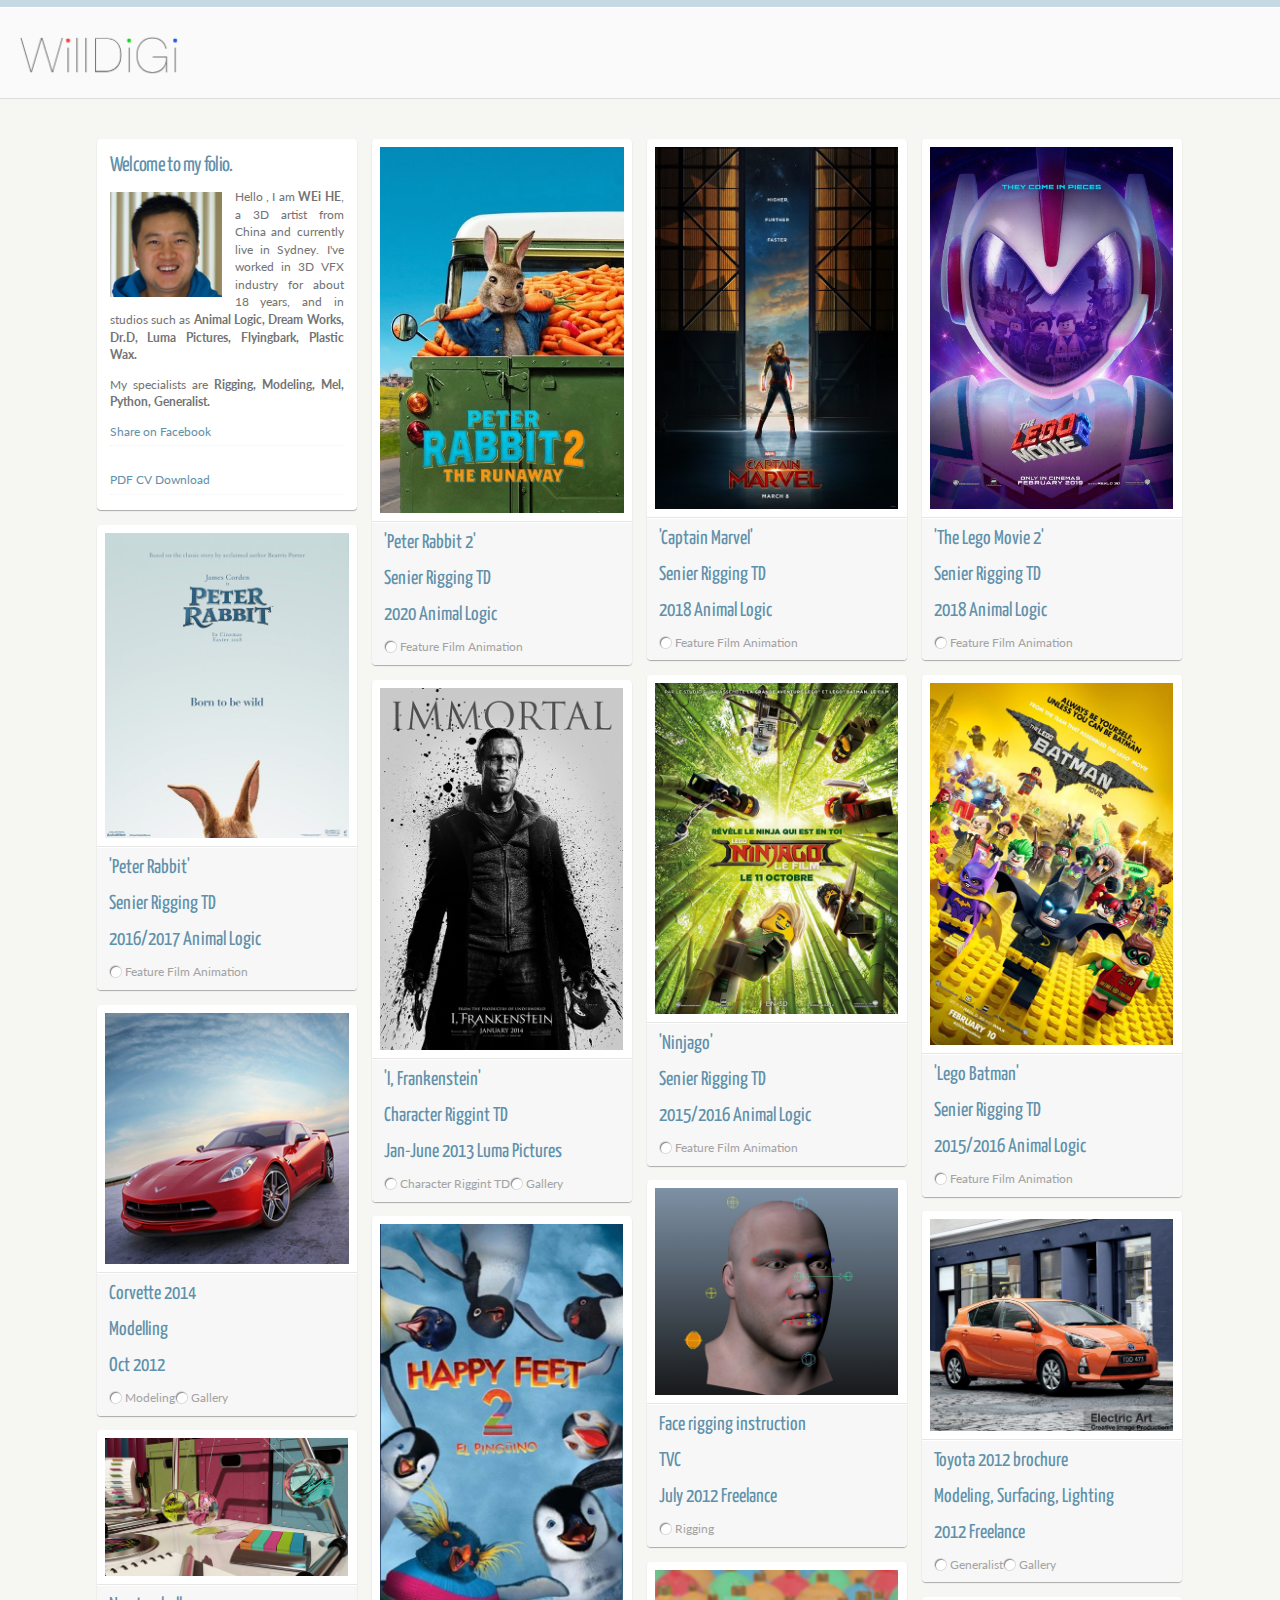
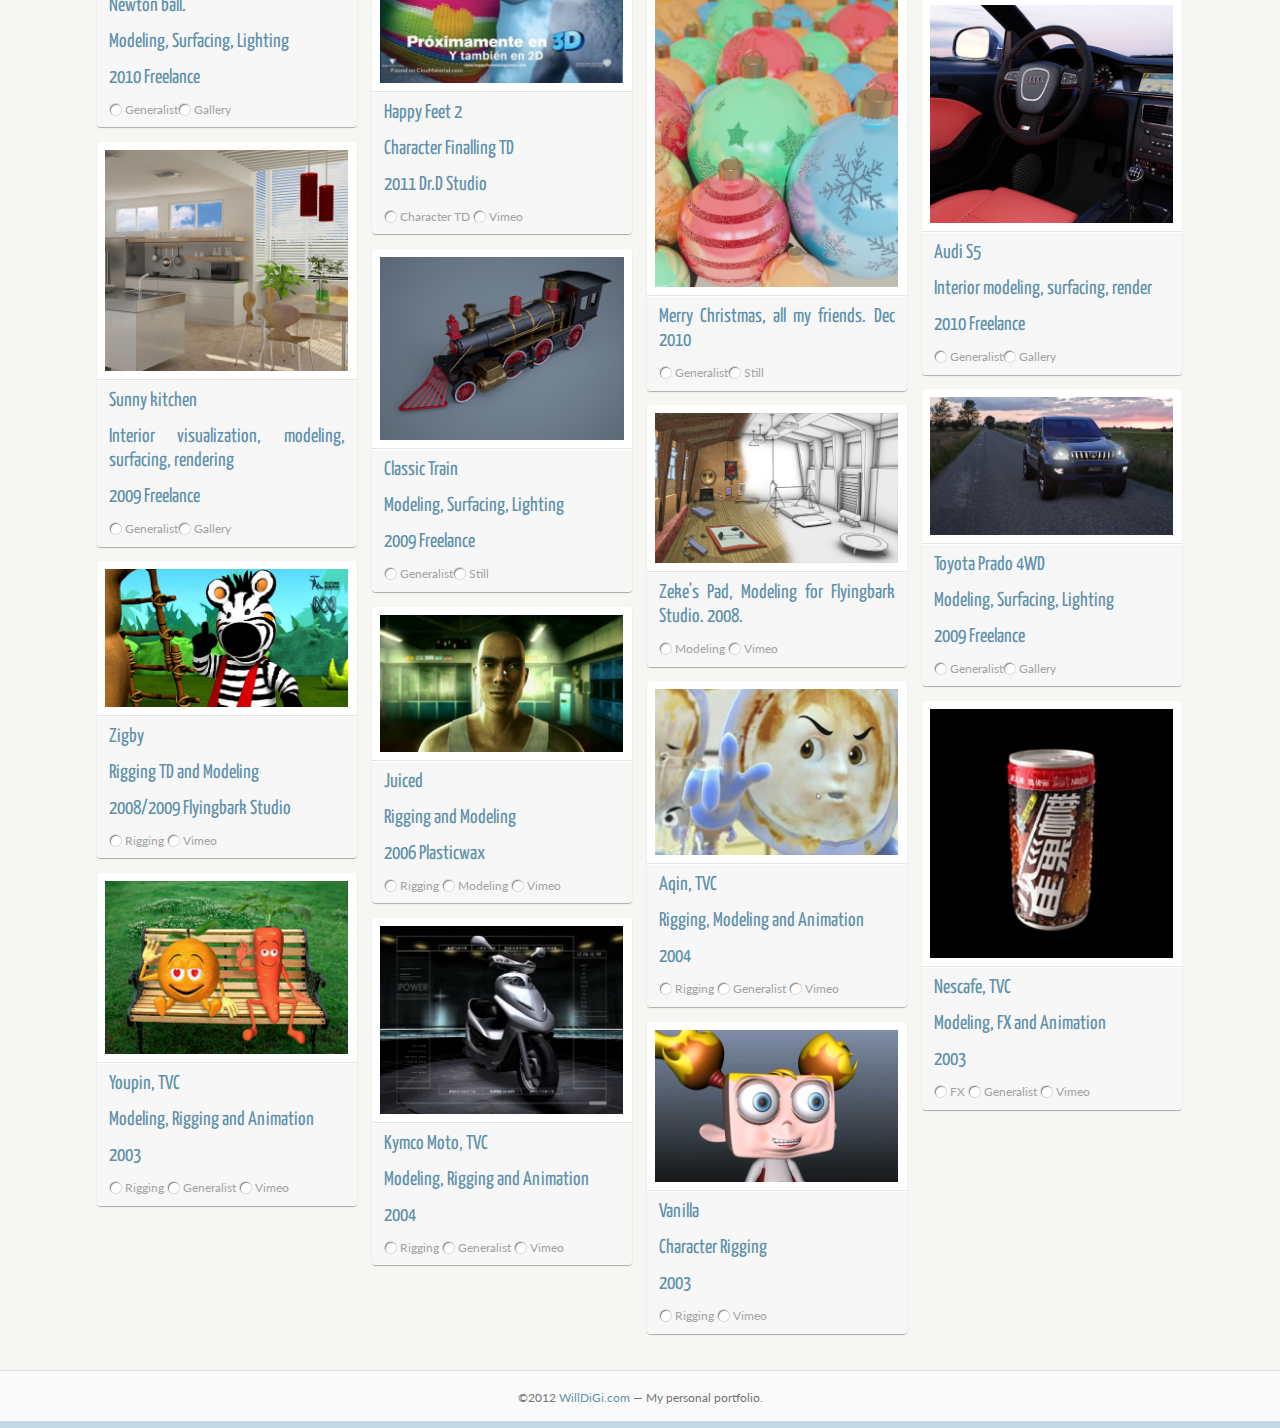
<file: index.html>
<!DOCTYPE html>
<html dir="ltr" lang="en-US" class="no-js">

<head>
    <meta charset="utf-8">

    <title>WillDiGi</title>
    <meta property="og:title" content="WillDiGi"/>
    <meta property="og:url" content="http://www.willdigi.com"/>
    <meta property="og:image" content="http://www.willdigi.com/images/gallery/thumbnail.jpg"/>
    <meta property="og:description" content="This is WEi's personal portfolio."/> 
    <meta property="og:updated_time" content="21 June 2013"/>
    <meta name="viewport" content="width=device-width, initial-scale=1, maximum-scale=1">
    <link href='http://fonts.googleapis.com/css?family=Lato:400,700,400italic|Yanone+Kaffeesatz' rel='stylesheet' type='text/css'>
    <link rel="stylesheet" href="style.css" type="text/css">
    <link rel="stylesheet" href="colors/default.css" type="text/css" id="color">  
    <link rel="stylesheet" href="js/fancybox/jquery.fancybox.css" type="text/css">
    <link rel="shortcut icon" href="favicon.ico" media="screen" />
    <script src="js/modernizr.js" type="text/javascript"></script>
</head>

<body>
    <header id="header">
        <div id="site-head">
            <div class="wrap group">
                <hgroup class="logo">
                    <h1><img src="images/WillDiGiV2.png" alt="" width="177" height="55"></a></h1>
                </hgroup>
            </div>
        </div>  
    </header>

    <div id="page">
        <section id="main">
            <div class="wrap group">
                <div id="box-container">
                    <div id="entry-listing" class="grid">
                        <!-- #intro -->
                        <article class="entry box isotope-item" id="intro">
                            <div class="entry-content-cnt">
                                <aside class="widget widget_ci_about_widget group">
                                    <h3 class="widget-title">Welcome to my folio.</h3>

                                    <div class="widget_about group">
                                        <img alt="about me" class="alignleft" src="images/gallery/me.jpg">

                                        <p>Hello , I am <strong>WEi HE</strong>, a 3D artist from China and currently live in Sydney. I've worked in 3D VFX industry for about 18 years, and in studios such as <strong> Animal Logic, Dream Works, Dr.D, Luma Pictures, Flyingbark, Plastic Wax.</strong> </p>

                                        <p>My specialists are <strong> Rigging, Modeling, Mel, Python, Generalist.</strong></p>

                                        <ul>
                                            <li><span><a href="#" 
                                              onclick="
                                                window.open(
                                                  'https://www.facebook.com/sharer/sharer.php?u='+encodeURIComponent(location.href), 
                                                  'facebook-share-dialog', 
                                                  'width=626,height=436'); 
                                                return false;">
                                              Share on Facebook
                                            </a></span></li>
                                        </ul>

                                    </div>
                                </aside>

                                <aside class="widget widget_ci_twitter_widget group">
                                    <div id="twitter_update_list">
                                        <ul>                            
                                            <li><span> <a href="images/pdf/CV_WEIHE.pdf">PDF CV Download</a></span></li>
                                        </ul>
                                    </div>
                                </aside>
                            </div>
                        </article>
                        <!-- Peter Rabbit 2-->
                        <article id="post-222" class="post-222 category-blog-posts entry box format-image">
                            <div class="entry-content-cnt">
                                <div class="entry-content">
                                    <a class="various fancybox.iframe" href="http://www.youtube.com/embed/PWBcqCz7l_c?autoplay=1" frameborder="0"><img src="images\gallery\PeterRabbit2Trailer.jpg" class="attachment-ci_listing_thumb" alt="Peter Rabbit 2" title="Peter Rabbit 2"></a>
                                </div>
                            </div>
                            
                            <div class="entry-desc">
                                <h1><a title="Peter Rabbit &#8211; 2016-2017 Animal Logic">'Peter Rabbit 2'</a></h1>
                                <h1><a title="Peter Rabbit &#8211; 2016-2017 Animal Logic">Senier Rigging TD</a></h1>
                                <h1><a title="Peter Rabbit &#8211; 2016-2017 Animal Logic">2020 Animal Logic</a></h1>

                                <div class="entry-meta group">
                                    <a class="category_ic" >Feature Film Animation</a> 
                                </div>
                            </div>
                        </article>

                        <!-- Captain Marvel Trailer-->
                        <article id="post-221" class="post-221 category-blog-posts entry box format-image">
                            <div class="entry-content-cnt">
                                <div class="entry-content">
                                    <a class="various fancybox.iframe" href="http://www.youtube.com/embed/Z1BCujX3pw8?autoplay=1" frameborder="0"><img src="images/gallery/CaptainMarvelPoster.jpg" class="attachment-ci_listing_thumb" alt="Captain Marvel" title="Captain Marvel"></a>
                                </div>
                            </div>
                            
                            <div class="entry-desc">
                                <h1><a title="Peter Rabbit &#8211; 2016-2017 Animal Logic">'Captain Marvel'</a></h1>
                                <h1><a title="Peter Rabbit &#8211; 2016-2017 Animal Logic">Senier Rigging TD</a></h1>
                                <h1><a title="Peter Rabbit &#8211; 2016-2017 Animal Logic">2018 Animal Logic</a></h1>

                                <div class="entry-meta group">
                                    <a class="category_ic" >Feature Film Animation</a>
                                </div>
                            </div>
                        </article>

                        <!-- The Lego Movie 2 Trailer-->
                        <article id="post-220" class="post-220 category-blog-posts entry box format-image">
                            <div class="entry-content-cnt">
                                <div class="entry-content">
                                    <a class="various fancybox.iframe" href="http://www.youtube.com/embed/XvHSlHhh1gk?autoplay=1" frameborder="0"><img src="images/gallery/TheLegoMovie2Poster.jpg" class="attachment-ci_listing_thumb" alt="TheLegoMovie2" title="TheLegoMovie2"></a>
                                </div>
                            </div>
                            
                            <div class="entry-desc">
                                <h1><a title="Peter Rabbit &#8211; 2016-2017 Animal Logic">'The Lego Movie 2'</a></h1>
                                <h1><a title="Peter Rabbit &#8211; 2016-2017 Animal Logic">Senier Rigging TD</a></h1>
                                <h1><a title="Peter Rabbit &#8211; 2016-2017 Animal Logic">2018 Animal Logic</a></h1>

                                <div class="entry-meta group">
                                    <a class="category_ic" >Feature Film Animation</a>
                                </div>
                            </div>
                        </article>
                        <!-- Peter Trailer-->
                        <article id="post-219" class="post-219 category-blog-posts entry box format-image">
                            <div class="entry-content-cnt">
                                <div class="entry-content">
                                    <a class="various fancybox.iframe" href="http://www.youtube.com/embed/7Pa_Weidt08?autoplay=1" frameborder="0"><img src="images/gallery/PeterRabbitTrailer.jpg" class="attachment-ci_listing_thumb" alt="PeterRabbit" title="PeterRabbit"></a>
                                </div>
                            </div>
                            
                            <div class="entry-desc">
                                <h1><a title="Peter Rabbit &#8211; 2016-2017 Animal Logic">'Peter Rabbit'</a></h1>
                                <h1><a title="Peter Rabbit &#8211; 2016-2017 Animal Logic">Senier Rigging TD</a></h1>
                                <h1><a title="Peter Rabbit &#8211; 2016-2017 Animal Logic">2016/2017 Animal Logic</a></h1>

                                <div class="entry-meta group">
                                    <a class="category_ic" >Feature Film Animation</a>
                                </div>
                            </div>
                        </article>
                        <!-- Ninjago Trailer-->
                        <article id="post-218" class="post-218 category-blog-posts entry box format-image">
                            <div class="entry-content-cnt">
                                <div class="entry-content">
                                    <a class="various fancybox.iframe" href="http://www.youtube.com/embed/F5JV3nVOLMA?autoplay=1" frameborder="0"><img src="images/gallery/NinjagoTrailer.jpg" class="attachment-ci_listing_thumb" alt="Ninjago" title="Ninjago"></a>
                                </div>
                            </div>
                            
                            <div class="entry-desc">
                                <h1><a title="Ninjago &#8211; 2015-2016 Animal Logic">'Ninjago'</a></h1>
                                <h1><a title="Ninjago &#8211; 2015-2016 Animal Logic">Senier Rigging TD</a></h1>
                                <h1><a title="Ninjago &#8211; 2015-2016 Animal Logic">2015/2016 Animal Logic</a></h1>

                                <div class="entry-meta group">
                                    <a class="category_ic" >Feature Film Animation</a>
                                </div>
                            </div>
                        </article>
                        <!-- Lego Batman Trailer-->
                        <article id="post-217" class="post-217 category-blog-posts entry box format-image">
                            <div class="entry-content-cnt">
                                <div class="entry-content">
                                    <a class="various fancybox.iframe" href="http://www.youtube.com/embed/rGQUKzSDhrg?autoplay=1" frameborder="0"><img src="images/gallery/LegobatmanPoster.jpg" class="attachment-ci_listing_thumb" alt="LegoBatman" title="LegoBatman"></a>
                                </div>
                            </div>
                            
                            <div class="entry-desc">
                                <h1><a title="LegoBatman &#8211; 2015-2016 Animal Logic">'Lego Batman'</a></h1>
                                <h1><a title="LegoBatman &#8211; 2015-2016 Animal Logic">Senier Rigging TD</a></h1>
                                <h1><a title="LegoBatman &#8211; 2015-2016 Animal Logic">2015/2016 Animal Logic</a></h1>
                                <div class="entry-meta group">
                                    <a class="category_ic" >Feature Film Animation</a>
                                </div>
                            </div>
                        </article>
                        <!-- Frankenstein Trailer-->
                        <article id="post-216" class="post-216 category-blog-posts entry box format-image">
                            <div class="entry-content-cnt">
                                <div class="entry-content">
                                    <a class="various fancybox.iframe" href="http://player.vimeo.com/video/77747031?title=0&amp;byline=0&amp;portrait=0&amp;autoplay=1" frameborder="0"><img src="images/gallery/i-frankenstein_500.jpg" class="attachment-ci_listing_thumb"  alt="I, FRankenstain" title="I, FRankenstain" ></a>
                                </div> 
                            </div>

                            <div class="entry-desc">
                                <h1><a title="I, Frankenstein.">'I, Frankenstein'</a></h1>
                                <h1><a title="I, Frankenstein.">Character Riggint TD</a></h1>
                                <h1><a title="I, Frankenstein.">Jan-June 2013 Luma Pictures</a></h1>
                                <div class="entry-meta group">
                                    <a class="category_ic" >Character Riggint TD</a><a class="category_ic" >Gallery</a> 
                                </div>
                            </div>
                        </article>
                        <!-- Chevy2014 -->
                        <article id="post-301" class="post-301 entry box format-image">
                            <div class="entry-content-cnt">
                                <div class="entry-content">
                                    <a rel="gallery-cvy" href="images/gallery/Chevy2014-1.jpg" class="thumb" data-lightbox="fancybox[301]" title=""><img src="images/gallery/Chevy2014-1-500.jpg" class="attachment-ci_listing_thumb" alt="Chevy2014" title="Chevy2014"></a>
                                    <a rel="gallery-cvy" href="images/gallery/Chevy2014-2.jpg" class="thumb" data-lightbox="fancybox[301]" title=""></a>
                                    <a rel="gallery-cvy" href="images/gallery/Chevy2014-3.jpg" class="thumb" data-lightbox="fancybox[301]" title=""></a>
                                    <a rel="gallery-cvy" href="images/gallery/Chevy2014-4.jpg" class="thumb" data-lightbox="fancybox[301]" title=""></a>
                                    <a rel="gallery-cvy" href="images/gallery/Chevy2014-5.jpg" class="thumb" data-lightbox="fancybox[301]" title=""></a>
                                    <a rel="gallery-cvy" href="images/gallery/Chevy2014-org.jpg" class="thumb" data-lightbox="fancybox[301]" title=""></a>
                                </div>
                            </div>

                            <div class="entry-desc">
                                <h1><a title="Corvette 2014.">Corvette 2014</a></h1>
                                <h1><a title="Corvette 2014.">Modelling</a></h1>
                                <h1><a title="Corvette 2014.">Oct 2012</a></h1>
                                <div class="entry-meta group">
                                    <a class="category_ic" >Modeling</a><a class="category_ic" >Gallery</a> 
                                </div>
                            </div>
                        </article>
                        <!-- Face Rigging -->
                        <article id="post-214" class="post-214 category-blog-posts entry box format-image">
                            <div class="entry-content-cnt">
                                <div class="entry-content">
                                    <a class="various fancybox.iframe" href="http://player.vimeo.com/video/46286687?title=0&amp;byline=0&amp;portrait=0&amp;autoplay=1" frameborder="0"><img src="images/gallery/facerigging-500.jpg" class="attachment-ci_listing_thumb"  alt="Face Rigging" title="Face Rigging" ></a>
                                </div>
                            </div>

                            <div class="entry-desc">
                                <h1><a title="Show Reel &#8211; 2011-2012">Face rigging instruction</a></h1>
                                <h1><a title="Show Reel &#8211; 2011-2012">TVC</a></h1>
                                <h1><a title="Show Reel &#8211; 2011-2012">July 2012 Freelance</a></h1>
                                <div class="entry-meta group">
                                    <a class="category_ic" >Rigging</a>
                                </div>
                            </div>
                        </article>
                        <!-- Toyota -->
                        <article id="post-212" class="post-212 entry box format-image">
                            <div class="entry-content-cnt">
                                <div class="entry-content">
                                    <a rel="gallery-prc" href="images/gallery/Prc_01.jpg" class="thumb" data-lightbox="fancybox[212]" title=""><img src="images/gallery/Prc_01_500.jpg" class="attachment-ci_listing_thumb" alt="Toyota" title="Toyota"></a>
                                    <a rel="gallery-prc" href="images/gallery/Prc-02.jpg" class="thumb" data-lightbox="fancybox[212]" title=""></a>
                                    <a rel="gallery-prc" href="images/gallery/Camry_Atara.jpg" class="thumb" data-lightbox="fancybox[212]" title=""></a>
                                </div>
                            </div>

                            <div class="entry-desc">
                                <h1><a title="Toyota 2012 brochure.">Toyota 2012 brochure</a></h1>
                                <h1><a title="Toyota 2012 brochure.">Modeling, Surfacing, Lighting</a></h1>
                                <h1><a title="Toyota 2012 brochure.">2012 Freelance</a></h1>
                                <div class="entry-meta group">
                                    <a class="category_ic" >Generalist</a><a class="category_ic" >Gallery</a> 
                                </div>
                            </div>
                        </article>
                        <!-- Happy Feet 2 -->
                        <article id="post-215" class="post-215 category-blog-posts entry box format-image">
                            <div class="entry-content-cnt">
                                <div class="entry-content">
                                    <a class="various fancybox.iframe" href="http://player.vimeo.com/video/39681358?title=0&amp;byline=0&amp;portrait=0&amp;autoplay=1" frameborder="0"><img src="images/gallery/happyfeet2poster.jpg" class="attachment-ci_listing_thumb"  alt="Happy Feet 2" title="Happy Feet 2" ></a>
                                </div>
                            </div>

                            <div class="entry-desc">
                                <h1><a title="Show Reel &#8211; 2011-2012">Happy Feet 2</a></h1>
                                <h1><a title="Show Reel &#8211; 2011-2012">Character Finalling TD</a></h1>
                                <h1><a title="Show Reel &#8211; 2011-2012">2011 Dr.D Studio</a></h1>
                                <div class="entry-meta group">
                                    <a class="category_ic" >Character TD</a> <a class="category_ic" >Vimeo</a> 
                                </div>
                            </div>
                        </article>
                        <!-- Newton ball -->
                        <article id="post-211" class="post-211 entry box format-image">
                            <div class="entry-content-cnt">
                                <div class="entry-content">
                                    <a rel="gallery-newton" href="images/gallery/Newton_L.jpg" class="thumb" data-lightbox="fancybox[211]" title=""><img src="images/gallery/Newton_500.jpg" class="attachment-ci_listing_thumb" alt="Newton" title="Newton"></a>
                                    <a rel="gallery-newton" href="images/gallery/Newton-wf.jpg" class="thumb" data-lightbox="fancybox[211]" title=""></a>
                                </div>
                            </div>

                            <div class="entry-desc">
                                <h1><a title="Newton ball.">Newton ball.</a></h1>
                                <h1><a title="Newton ball.">Modeling, Surfacing, Lighting</a></h1>
                                <h1><a title="Newton ball.">2010 Freelance</a></h1>
                                <div class="entry-meta group">
                                    <a class="category_ic" >Generalist</a><a class="category_ic" >Gallery</a> 
                                </div>
                            </div>
                        </article>
                        <!-- Xmas -->
                        <article id="post-210" class="post-210 entry box format-image">
                            <div class="entry-content-cnt">
                                <div class="entry-content">
                                    <a href="images/gallery/Xmas.jpg" class="thumb" data-lightbox="fancybox[210]" title=""><img src="images/gallery/Xmas_500.jpg" class="attachment-ci_listing_thumb" alt="Xmas" title="Xmas"></a>
                                </div>
                            </div>

                            <div class="entry-desc">
                                <h1><a title="Xmas.">Merry Christmas, all my friends. Dec 2010</a></h1>

                                <div class="entry-meta group">
                                    <a class="category_ic" >Generalist</a><a class="category_ic" >Still</a> 
                                </div>
                            </div>
                        </article>
                        <!-- Audi S5 -->
                        <article id="post-209" class="post-209 entry box format-image">
                            <div class="entry-content-cnt">
                                <div class="entry-content">
                                    <a rel="gallery-audi" href="images/gallery/Audi-S5-01.jpg" class="thumb" data-lightbox="fancybox[209]" title=""><img src="images/gallery/Audi-S5_500.jpg" class="attachment-ci_listing_thumb" alt="Audi-S5" title="Audi-S5"></a>
                                    <a rel="gallery-audi" href="images/gallery/Audi-S5-02.jpg" class="thumb" data-lightbox="fancybox[209]" title=""></a>
                                    <a rel="gallery-audi" href="images/gallery/Audi-S5-01wf.jpg" class="thumb" data-lightbox="fancybox[209]" title=""></a>
                                    <a rel="gallery-audi" href="images/gallery/Audi-S5-02wf.jpg" class="thumb" data-lightbox="fancybox[209]" title=""></a>
                                </div>
                            </div>

                            <div class="entry-desc">
                                <h1><a title="Audi S5.">Audi S5</a></h1>
                                <h1><a title="Audi S5.">Interior modeling, surfacing, render</a></h1>
                                <h1><a title="Audi S5.">2010 Freelance</a></h1>
                                <div class="entry-meta group">
                                    <a class="category_ic" >Generalist</a><a class="category_ic" >Gallery</a> 
                                </div>
                            </div>
                        </article>
                        <!-- Kittchen -->
                        <article id="post-208" class="post-208 entry box format-image">
                            <div class="entry-content-cnt">
                                <div class="entry-content">
                                    <a rel="gallery-kitchen" href="images/gallery/Kitchen_Vray.jpg" class="thumb" data-lightbox="fancybox[208]" title=""><img src="images/gallery/Kitchen_Vray_500.jpg" class="attachment-ci_listing_thumb" alt="Sunny kitchen" title="Sunny kitchen"></a>
                                    <a rel="gallery-kitchen" href="images/gallery/Kitchen_wf.jpg" class="thumb" data-lightbox="fancybox[208]" title=""></a>
                                </div>
                            </div>

                            <div class="entry-desc">
                                <h1><a title="Newton ball.">Sunny kitchen</a></h1>
                                <h1><a title="Newton ball.">Interior visualization, modeling, surfacing, rendering</a></h1>
                                <h1><a title="Newton ball.">2009 Freelance</a></h1>
                                <div class="entry-meta group">
                                    <a class="category_ic" >Generalist</a><a class="category_ic" >Gallery</a> 
                                </div>
                            </div>
                        </article>
                        <!-- Train -->
                        <article id="post-205" class="post-205 entry box format-image">
                            <div class="entry-content-cnt">
                                <div class="entry-content">
                                    <a href="images/gallery/Train_L.jpg" class="thumb" data-lightbox="fancybox[208]" title=""><img src="images/gallery/Train_500.jpg" class="attachment-ci_listing_thumb" alt="Train" title="Train"></a>
                                </div>
                            </div>

                            <div class="entry-desc">
                                <h1><a title="Train">Classic Train</a></h1>
                                <h1><a title="Train">Modeling, Surfacing, Lighting</a></h1>
                                <h1><a title="Train">2009 Freelance</a></h1>
                                <div class="entry-meta group">
                                    <a class="category_ic" >Generalist</a><a class="category_ic" >Still</a> 
                                </div>
                            </div>
                        </article>
                        <!-- Prado -->
                        <article id="post-207" class="post-207 entry box format-image">
                            <div class="entry-content-cnt">
                                <div class="entry-content">
                                    <a rel="gallery-prado" href="images/gallery/Prado_v02.jpg" class="thumb" data-lightbox="fancybox[207]" title=""><img src="images/gallery/Prado_v02_500.jpg" class="attachment-ci_listing_thumb" alt="Prado" title="Prado"></a>
                                    <a rel="gallery-prado" href="images/gallery/Prado_v03.jpg" class="thumb" data-lightbox="fancybox[207]" title=""></a>
                                    <a rel="gallery-prado" href="images/gallery/Prado_v04.jpg" class="thumb" data-lightbox="fancybox[207]" title=""></a>
                                </div>
                            </div>

                            <div class="entry-desc">
                                <h1><a title="Prado.">Toyota Prado 4WD</a></h1>
                                <h1><a title="Prado.">Modeling, Surfacing, Lighting</a></h1>
                                <h1><a title="Prado.">2009 Freelance</a></h1>
                                <div class="entry-meta group">
                                    <a class="category_ic" >Generalist</a><a class="category_ic" >Gallery</a> 
                                </div>
                            </div>
                        </article>
                        <!-- Zeke's Pad -->
                        <article id="post-203" class="post-203 category-blog-posts entry box format-image">
                            <div class="entry-content-cnt">
                                <div class="entry-content">
                                    <a class="various fancybox.iframe" href=http://player.vimeo.com/video/49096908?title=0&amp;byline=0&amp;portrait=0&amp;autoplay=1" frameborder="0"><img src="images/gallery/Zekes_500.jpg" class="attachment-ci_listing_thumb"  alt="Zekes" title="Zekes" ></a>
                                </div>
                            </div>

                            <div class="entry-desc">
                                <h1><a title="Zeke's Pad">Zeke's Pad, Modeling for Flyingbark Studio. 2008.</a></h1>

                                <div class="entry-meta group">
                                    <a class="category_ic" >Modeling</a> <a class="category_ic" >Vimeo</a> 
                                </div>
                            </div>
                        </article>
                        <!-- Zigby -->
                        <article id="post-206" class="post-206 category-blog-posts entry box format-image">
                            <div class="entry-content-cnt">
                                <div class="entry-content">
                                    <a class="various fancybox.iframe" href="http://player.vimeo.com/video/49056081?title=0&amp;byline=0&amp;portrait=0&amp;autoplay=1" frameborder="0"><img src="images/gallery/Zigby_500.jpg" class="attachment-ci_listing_thumb"  alt="Zigby" title="Zigby" ></a>
                                </div>
                            </div>

                            <div class="entry-desc">
                                <h1><a title="Zigby">Zigby</a></h1>
                                <h1><a title="Zigby">Rigging TD and Modeling</a></h1>
                                <h1><a title="Zigby">2008/2009 Flyingbark Studio</a></h1>
                                <div class="entry-meta group">
                                    <a class="category_ic" >Rigging</a> <a class="category_ic" >Vimeo</a> 
                                </div>
                            </div>
                        </article>
                        <!-- Juiced -->
                        <article id="post-204" class="post-204 category-blog-posts entry box format-image">
                            <div class="entry-content-cnt">
                                <div class="entry-content">
                                    <a class="various fancybox.iframe" href="http://player.vimeo.com/video/49058078?title=0&amp;byline=0&amp;portrait=0&amp;autoplay=1" frameborder="0"><img src="images/gallery/Juiced_500.jpg" class="attachment-ci_listing_thumb"  alt="Juiced" title="Juiced" ></a>
                                </div>
                            </div>

                            <div class="entry-desc">
                                <h1><a title="Juiced">Juiced</a></h1>
                                <h1><a title="Juiced">Rigging and Modeling</a></h1>
                                <h1><a title="Juiced">2006 Plasticwax</a></h1>
                                <div class="entry-meta group">
                                    <a class="category_ic" >Rigging</a> <a class="category_ic" >Modeling</a> <a class="category_ic" >Vimeo</a> 
                                </div>
                            </div>
                        </article>                        
                        <!-- Aqin -->
                        <article id="post-109" class="post-109 category-blog-posts entry box format-image">
                            <div class="entry-content-cnt">
                                <div class="entry-content">
                                    <a class="various fancybox.iframe" href="http://player.vimeo.com/video/49057891?title=0&amp;byline=0&amp;portrait=0&amp;autoplay=1" frameborder="0"><img src="images/gallery/Aqin_500.jpg" class="attachment-ci_listing_thumb"  alt="Aqin" title="Aqin" ></a>
                                </div>
                            </div>

                            <div class="entry-desc">
                                <h1><a title="Aqin">Aqin, TVC</a></h1>
                                <h1><a title="Aqin">Rigging, Modeling and Animation</a></h1>
                                <h1><a title="Aqin">2004</a></h1>
                                <div class="entry-meta group">
                                    <a class="category_ic" >Rigging</a> <a class="category_ic" >Generalist</a> <a class="category_ic" >Vimeo</a> 
                                </div>
                            </div>
                        </article>    
                        <!-- Nescafe -->
                        <article id="post-108" class="post-108 category-blog-posts entry box format-image">
                            <div class="entry-content-cnt">
                                <div class="entry-content">
                                    <a class="various fancybox.iframe" href="http://player.vimeo.com/video/49057894?title=0&amp;byline=0&amp;portrait=0&amp;autoplay=1" frameborder="0"><img src="images/gallery/Nescafe_500.jpg" class="attachment-ci_listing_thumb"  alt="Nescafe" title="Nescafe" ></a>
                                </div>
                            </div>

                            <div class="entry-desc">
                                <h1><a title="Nescafe">Nescafe, TVC</a></h1>
                                <h1><a title="Nescafe">Modeling, FX and Animation</a></h1>
                                <h1><a title="Nescafe">2003</a></h1>
                                <div class="entry-meta group">
                                    <a class="category_ic" >FX</a> <a class="category_ic" >Generalist</a> <a class="category_ic" >Vimeo</a> 
                                </div>
                            </div>
                        </article>    
                        <!-- Youpin -->
                        <article id="post-107" class="post-107 category-blog-posts entry box format-image">
                            <div class="entry-content-cnt">
                                <div class="entry-content">
                                    <a class="various fancybox.iframe" href="http://player.vimeo.com/video/49058077?title=0&amp;byline=0&amp;portrait=0&amp;autoplay=1" frameborder="0"><img src="images/gallery/Youpin_500.jpg" class="attachment-ci_listing_thumb"  alt="Youpin" title="Youpin" ></a>
                                </div>
                            </div>

                            <div class="entry-desc">
                                <h1><a title="Youpin">Youpin, TVC</a></h1>
                                <h1><a title="Youpin">Modeling, Rigging and Animation</a></h1>
                                <h1><a title="Youpin">2003</a></h1>
                                <div class="entry-meta group">
                                    <a class="category_ic" >Rigging</a> <a class="category_ic" >Generalist</a> <a class="category_ic" >Vimeo</a> 
                                </div>
                            </div>
                        </article>    
                        <!-- Kymco -->
                        <article id="post-106" class="post-106 category-blog-posts entry box format-image">
                            <div class="entry-content-cnt">
                                <div class="entry-content">
                                    <a class="various fancybox.iframe" href="http://player.vimeo.com/video/49057892?title=0&amp;byline=0&amp;portrait=0&amp;autoplay=1" frameborder="0"><img src="images/gallery/Kymco_500.jpg" class="attachment-ci_listing_thumb"  alt="Kymco Moto" title="Kymco Moto" ></a>
                                </div>
                            </div>

                            <div class="entry-desc">
                                <h1><a title="Kymco">Kymco Moto, TVC</a></h1>
                                <h1><a title="Kymco">Modeling, Rigging and Animation</a></h1>
                                <h1><a title="Kymco">2004</a></h1>
                                <div class="entry-meta group">
                                    <a class="category_ic" >Rigging</a> <a class="category_ic" >Generalist</a> <a class="category_ic" >Vimeo</a> 
                                </div>
                            </div>
                        </article>    
                        <!-- Vanilla -->
                        <article id="post-105" class="post-105 category-blog-posts entry box format-image">
                            <div class="entry-content-cnt">
                                <div class="entry-content">
                                    <a class="various fancybox.iframe" href="http://player.vimeo.com/video/47382164?title=0&amp;byline=0&amp;portrait=0&amp;autoplay=1" frameborder="0"><img src="images/gallery/Vanilla_500.jpg" class="attachment-ci_listing_thumb"  alt="Vanilla" title="Vanilla" ></a>
                                </div>
                            </div>

                            <div class="entry-desc">
                                <h1><a title="Vanilla">Vanilla</a></h1>
                                <h1><a title="Vanilla">Character Rigging</a></h1>
                                <h1><a title="Vanilla">2003</a></h1>
                                <div class="entry-meta group">
                                    <a class="category_ic" >Rigging</a> <a class="category_ic" >Vimeo</a> 
                                </div>
                            </div>
                        </article>
                        
                    </div><!-- #entry-listing -->
                </div>
            </div><!-- .wrap < #main -->
        </section><!--  #main -->

        <footer id="footer">
            <div class="wrap group">
                <div class="footer-text">
                    <center>&copy2012 <a href="#">WillDiGi.com</a> &mdash; My personal portfolio.</center>
                </div>
            </div>
        </footer>
    </div><!-- #page -->

<!-- <script src="https://cdn.jsdelivr.net/npm//jquery@3.5.1/dist/jquery.min.js"></script> -->
<script src="js/jquery.min.js" type="text/javascript"></script>
<script src="js/superfish.js" type="text/javascript"></script>
<script src="js/jquery.isotope.js" type="text/javascript"></script>
<script src="js/jquery.fitvids.js" type="text/javascript"></script>
<script src="js/fancybox/jquery.fancybox.pack.js" type="text/javascript"></script>
<script src="js/jquery.flexslider-min.js" type="text/javascript"></script>
<script src="js/jquery.formLabels1.0.js" type="text/javascript"></script>
<script src="js/jquery.jplayer.js" type="text/javascript"></script>
<script src="js/jquery.ias.min.js" type="text/javascript"></script>

<script defer src="js/scripts.js" type="text/javascript"></script>

<script type="text/javascript">
    $(document).ready(function() {
        $(".various").fancybox({
            maxWidth    : 800,
            maxHeight    : 470,
            fitToView    : false,
            width        : '70%',
            height        : '70%',
            autoSize    : false,
            closeClick    : false,
            openEffect    : 'none',
            closeEffect    : 'none'
        });
    });
</script>

</body>
</html>
</file>
<file: colors/default.css>
/*
============================================================================
default color scheme (light blue) #5f91ab
============================================================================
*/

body {
  background: #f6f6f3;
}

#header {
  border-top: 7px solid #c4d9e4;
}

.page blockquote, .format-standard blockquote {
  border-left: 3px solid #c4d9e4;
  font-size: 1.24em;
  color: #9a9a9a;
}

.format-standard.entry blockquote p {
  line-height: 1.3em;
  font-family: Lato, serif;;
}

h1, h2, h3, h4, h5, h6 {
  color: #5f91ab;
  font-weight: normal;
}

/* Text links */
a {
  text-decoration:none;
  color: #5f91ab;
}

a:focus,a:active,a:hover {
  text-decoration: none;
  color: #81b1ca;
}

p a:hover {
  text-decoration: underline;
}

/* Nav */
#navigation > li > ul {
  border-top: 4px solid #C4D9E4;
}

#navigation > li > ul li a:hover {
  background: #e8eef1;
}

#footer {
  border-bottom: 7px solid #c4d9e4;
}

#commentform button[type=submit], .gform_wrapper input[type=submit],
#contactform button[type=submit]{
  border: 1px solid #77aac5; /* inner stroke */
  background-color: #83b6d1; /* layer fill content */
  background-image: -moz-linear-gradient(90deg,  rgba(107,163,194,1) 0%, rgba(153,197,218,1) 100%); /* gradient overlay */
  background-image: -o-linear-gradient(90deg, rgba(107,163,194,1) 0%, rgba(153,197,218,1) 100%); /* gradient overlay */
  background-image: -webkit-linear-gradient(90deg, rgba(107,163,194,1) 0%, rgba(153,197,218,1) 100%); /* gradient overlay */
  background-image: linear-gradient(90deg, rgba(107,163,194,1) 0%, rgba(153,197,218,1) 100%); /* gradient overlay */

}
</file>
<file: style.css>
/*
============================================================================
Reset (No need to edit anything)
============================================================================
*/
html,body,div,span,applet,object,iframe,h1,h2,h3,h4,h5,h6,p,blockquote,pre,a,abbr,acronym,address,big,cite,code,del,dfn,em,font,ins,kbd,q,s,samp,small,strike,strong,sub,sup,tt,var,dl,dt,dd,ol,ul,li,fieldset,form,label,legend,table,caption,tbody,tfoot,thead,tr,th,td {
  border:0;
  font-family:inherit;
  font-size:100%;
  font-style:inherit;
  font-weight:inherit;
  margin:0;
  outline:0;
  padding:0;
  vertical-align:baseline;
  text-align:justify;text-justify:inter-ideograph;
}

:focus {
  outline:0;
}

intro{background:#00FF00;
 text-align:justify;text-justify:inter-ideograph;
}

body {
  background:#fff;
  line-height:1;
}

ol,ul {
  list-style:none;
}

table {
  border-collapse:separate;
  border-spacing:0;
}

caption,th,td {
  font-weight:normal;
  text-align:left;
}

blockquote:before,blockquote:after,q:before,q:after {
  content:"";
}

a img {
  border:0;
}

article,aside,details,figcaption,figure,footer,header,hgroup,menu,nav,section {
  display:block;
}


small {
  font-size: 0.8em;
}



/*
============================================================================
Global (h1..h6,lists,paragraphs,tables,links,form elements etc)
============================================================================
*/

/* Headings */
h1 {
  font-size:32px;
}

h2 {
  font-size:28px;
}

h3 {
  font-size:24px;
}

h4 {
  font-size:20px;
}

h5 {
  font-size:16px;
}

h6 {
  font-size:12px;
}

h1,h2,h3,h4,h5,h6 {
  font-weight: normal;
  margin-bottom:0.7em;
  font-family: 'Yanone Kaffeesatz', 'Helvetica Neue', Helvetica, Arial, sans-serif;
}

hr {
  background-color:#ccc;
  border:0;
  height:1px;
  margin-bottom:1.625em;
}

/* Text elements */
p {
  margin-bottom: 1.03em;
}

ul,ol {
  margin:0 0 1.625em 2.5em;
}

ul {
  list-style:square;
}

ol {
  list-style-type:decimal;
}

ol ol {
  list-style:upper-alpha;
}

ol ol ol {
  list-style:lower-roman;
}

ol ol ol ol {
  list-style:lower-alpha;
}

ul ul,ol ol,ul ol,ol ul {
  margin-bottom:0;
}

dl {
  margin:0 1.625em;
}

dt {
  font-weight:bold;
}

dd {
  margin-bottom:1.625em;
}

strong {
  font-weight:bold;
}

cite,em,i {
  font-style:italic;
}

blockquote {
  font-family:Georgia, "Bitstream Charter", serif;
  font-style:italic;
  font-weight:normal;
  margin: 0;
}

blockquote em,blockquote i,blockquote cite {
  font-style:normal;
}

blockquote cite {
  color:#666;
  font:12px "Helvetica Neue", Helvetica, Arial, sans-serif;
  font-weight:300;
  letter-spacing:.05em;
  text-transform:uppercase;
}

pre {
  font:13px "Courier 10 Pitch", Courier, monospace;
  line-height:1.5;
  margin-bottom:1.625em;
  overflow:auto;
  padding:.75em 1.625em;
}

code,kbd {
  font:13px Monaco, Consolas, "Andale Mono", "DejaVu Sans Mono", monospace;
}

abbr,acronym,dfn {
  cursor:help;
}

address {
  display:block;
  margin:0 0 1.625em;
}

ins {
  text-decoration:none;
}

sup,sub {
  height:0;
  line-height:1;
  position:relative;
  vertical-align:baseline;
}

sup {
  bottom:1ex;
}

sub {
  top:.5ex;
}


/* Form elements */
input[type=text],input[type=password],textarea {
}

input[type=text]:focus,textarea:focus {
}

textarea {
}


/* Alignment */
.alignleft {
  display:inline;
  float:left;
  margin-right: 1.125em;
  margin-top: 4px;
  margin-bottom: 1.125em;
}

.alignright {
  display:inline;
  float:right;
  margin-left:1.625em;
}

.aligncenter {
  clear:both;
  display:block;
  margin-left:auto;
  margin-right:auto;
}


/* Make sure embeds and iframes fit their containers */
embed,iframe,object {
  max-width:100%;
}

p:last-child {
  margin-bottom: 0;
}

/* Transitions */
a {
  -moz-transition: all 0.2s linear;
  -webkit-transition: all 0.2s linear;
  -o-transition: all 0.2s linear;
  -ms-transition: all 0.2s linear;
  transition: all 0.2s linear;
}

/*
============================================================================
Structure (for every page in the theme)
============================================================================
*/

html {
  height: 100%;
}

body {
  font:13px Lato, "Helvetica Neue", Helvetica, Arial, sans-serif;
  font-weight:normal;
  line-height:1.2;
  color: #737373;
  text-rendering: optimizeLegibility;
  height: 100%;
}

#page {
  min-height: 100%;
  position: relative;
}

p {
  line-height: 1.35;
  margin-bottom: 1.03em;
}

.wrap {
  max-width: 1635px;
  margin: 0 auto;
  padding: 0 10px;
}

/*
============================================================================
Header (Logo etc)
============================================================================
*/

#header {
  background: #fafafa;
  /*border-top: 7px solid #c4d9e4;*/
  text-shadow: 1px 1px 0 #fff;
}

#header a {
  text-shadow: 1px 1px 0 #FFFFFF;
}

#site-head {
  padding: 20px 0 0 0;
  border-bottom: 1px solid #dddddd;
  border-top: 1px solid #FFFFFF;
}

.logo {
  float: center;
}

.logo h1 {
  margin-bottom: 5px
}

.logo.textual h1 {
  margin-bottom: 0.7em;
}

.header-wgt {
  float: right;
}

#header .widget h3 {
  display: none;
}

/* Header Widgets */

#header .widget {
  float: left;
  margin-top: 8px;
  margin-bottom: 0;
}

#header .widget_ci_social_widget {
  margin-right: 40px;
}

/* Pre Header for Mobile Devices */

.pre-head {
  padding: 3px 0 10px;
  border-top: 1px solid #FFFFFF;
  border-bottom: 1px solid #dddddd;
}


/*
============================================================================
Navigation (for every navigational element in the theme)
============================================================================
*/

nav {
  padding: 12px 0 0;
  border-top: 1px solid #FFFFFF;
  border-bottom: 1px solid #dddddd;
}

#navigation {
  text-align: center;
  list-style: none;
  margin: 0;
  padding: 0;
}

#navigation a {
  color: #676767;
  font-weight: bold;
  font-size: 1.076923076923077em;
  display: block;
  text-align: left;
}

#navigation > li {
  display: inline-block;
  margin-right: 20px;
  position: relative;
}

#navigation > li a {
  padding-bottom: 14px;
}

#navigation > li a:hover, #navigation .current-menu-item > a, #navigation .current_page_item > a,
#navigation li.sfHover > a {
  color: #000;
}

#navigation > li > ul {
  position: absolute;
  z-index: 1500;
  left: -14px;
  display: block;
  margin: 0;
  padding: 0;
  list-style: none;
  background: #FAFAFA;

  -webkit-border-radius: 0 0 3px 3px;
  -moz-border-radius: 0 0 3px 3px;
  -o-border-radius: 0 0 3px 3px;
  border-radius: 0 0 3px 3px;

  -moz-box-shadow: 0 1px 1px rgba(0, 0, 0, 0.2);
  -webkit-box-shadow: 0 1px 1px rgba(0, 0, 0, 0.2);
  -o-box-shadow: 0 1px 1px rgba(0, 0, 0, 0.2);
  box-shadow: 0 1px 1px rgba(0, 0, 0, 0.2);

  top: -999em;
}

#navigation > li > ul li {
  display: block;
}

#navigation > li > ul li a {
  white-space: nowrap;
  font-weight: bold;
  padding: 10px 40px 10px 15px;
  font-size: 13px;
}

#navigation > li:hover > ul {
  top: auto;
}

nav select {
  display: none;
}

#navigation ul ul {
  list-style: none;
  margin: 0;
  padding: 0;
  background: #fff;
  text-align: left;
  border-top: 1px solid #f3f3f3;
  border-bottom: 1px solid #f3f3f3;
}

#navigation ul ul li a {
  font-size: 0.9em;
}

/*
============================================================================
Content
============================================================================
*/

/* Content Typography */

.box h3, .entry h3 {
  font-size: 1.638461538461538em;
  letter-spacing: -0.03em;
}

/* Layout */

#main {
  padding: 40px 0 80px;
}

/* Main Boxes Styling */

#box-container {
  margin: 0 auto;
  max-width:100%;
}

#entry-listing {
  margin-left: -16px;
}

.box {
  background: #fff;
  float: left;
  width: 260px;
  margin-left: 15px;
  margin-bottom: 15px;

  -moz-border-radius: 4px;
  -webkit-border-radius: 4px;
  -o-border-radius: 4px;
  border-radius: 4px;

  -moz-box-shadow: 0 1px 1px rgba(0,0,0,0.31);
  -webkit-box-shadow: 0 1px 1px rgba(0,0,0,0.31);
  -o-box-shadow: 0 1px 1px rgba(0,0,0,0.31);
  box-shadow: 0 1px 1px rgba(0,0,0,0.31);
}

.box .entry-content-cnt {
  padding: 8px;
  border-bottom: 1px solid #e6e6e6;
}

.box .entry-desc {
  padding: 8px 12px 10px;
  background: #f7f7f7;
  border-top: 1px solid #fff;

  -moz-border-radius: 0 0 4px 4px;
  -webkit-border-radius: 0 0 4px 4px;
  -o-border-radius: 0 0 4px 4px;
  border-radius: 0 0 4px 4px;
}

.entry-content > a {
  display: block;
  line-height: 0;
}

#entry-listing .entry h1 {
  font-size: 1.538461538461538em;
  margin-bottom: 12px;
}

.entry img {
  max-width: 100%;

  -moz-transition: all 0.2s linear;
  -webkit-transition: all 0.2s linear;
  -o-transition: all 0.2s linear;
  -ms-transition: all 0.2s linear;
  transition: all 0.2s linear;
}

.entry img:hover {
  opacity: 0.6;
}

.comments-no, .heart-this, .entry-permalink , .category_ic{
  -moz-transition: 0.2s none 0s linear;
  -webkit-transition: 0.2s none 0s linear;
  -o-transition: 0.2s none 0s linear;
  transition: 0.2s none 0s linear;
}

.category_ic {
  color: #a3a3a3;
  font-size: 12px;
  padding-left: 16px;
  background: url("images/sprites.png") no-repeat scroll -2px -118px transparent;
}

.category_ls {
  color: #a3a3a3;
  font-size: 12px;
  padding-left: 8px;
}


.comments-no {
  color: #a3a3a3;
  font-size: 12px;
  padding-left: 16px;
  background: url("images/sprites.png") no-repeat scroll 0 2px transparent;
}

.comments-no:hover {
  color: #555;
  background-position: -1px -22px;
}

.heart-this, .heart-this:visited {
  background: url("images/sprites.png") no-repeat scroll 0 -187px transparent;
  color: #a3a3a3;
  font-size: 12px;
  padding-left: 17px;
  margin-left: 5px;
}

.single-heart-this .heart-this {
  background: none;
  padding: 0;
  margin: 0;

}

.heart-this:hover {
  background-position: 0 -216px;
  color: #555;
}

.heart-this.loved, .heart-this.loved:hover {
  background-position: 0 -216px;
  color: #a3a3a3;
}

.entry-permalink {
  text-indent: -999em;
  float: right;
  background: url('images/sprites.png') no-repeat 0 -49px; width: 16px; height: 16px;
  cursor: pointer;
  margin-top: 1px;
}

.entry-permalink:hover {
  background-position: -1px -84px;
}

.entry p {
  line-height: 1.5;
}

/* Inner Page Boxes, Single, Page, etc */

.inner-container {
  width: 1085px;
  /*width: 66.15853658536585%;*/
  margin: 0 auto;
}

.inner-container .box-hold {
  margin-right: 2.76497695852535%;
  width: 48.61751152073733%;
  float: left;
}

.inner-container .box-hold:last-of-type {
  margin-right: 0;
}

.box-hold .box {
  width: 100%;
  float: none;
  margin: 0 0 20px 0;
}

.entry-image {
  margin: 0.5% 0 3%;
  padding: 0;
  line-height: 0;
}

.entry-image img {
  min-width: 100%;
}

.box-hold .entry-content {
  border-bottom: 1px solid #E6E6E6;
  padding: 0 3% 3% 3%;
}

.box-hold .entry-intro {
  padding: 4% 3% 3.2%;
  position: relative;
}

.entry-intro h1 {
  font-size: 2.384615384615385em;
  margin-bottom: 5px;
  line-height: 0.9;
  max-width: 88%;
}

.entry-intro .entry-meta {
  font-size: 0.8461538461538462em;
  display: block;
}


.social-share {
  background: none repeat scroll 0 0 #F7F7F7;
  border-radius: 0 0 4px 4px;
  border-top: 1px solid #FFFFFF;
  padding: 3%;
  text-align: center;
}

.box-content {
  padding: 3%;
}

.nav {
  display: none;
}


/*
============================================================================
Format Specific Styles
============================================================================
*/

#intro.box {
  width: 250px;
  padding: 5px;
}

#intro .entry-content-cnt {
  border-bottom: none;
}

.single-heart-this, .single-heart-this:visited, .single-heart-this:focus {
  color: #a3a3a3;
  position: absolute;
  right: 26px;
  top: 28px;
}

.heart-icon {
  background: url("images/sprites.png") no-repeat scroll 0 -256px transparent; width: 22px; height: 19px;
  display: block;
  margin-bottom: 3px;
}

.heart-no {
  font-size: 12px;
  display: block;
  text-align: center;
}

#entry-listing .heart-no {
  display: inline;
  text-align: left;
}

.single-heart-this:hover .heart-icon, .single-heart-this .heart-this.loved .heart-icon {
  background-position: 0 -290px;
}

.single-heart-this:hover {
  color: #555;
}

.single-heart-this:active .heart-icon {
  -ms-transform: scale(1.1,1.1);
  -webkit-transform: scale(1.1,1.1);
  -o-transform: scale(1.1,1.1);
  -moz-transform: scale(1.1,1.1);
  transform: scale(1.1,1.1);
}

/* Text Format */

#entry-listing .format-standard .entry-content {
  padding: 12px 8px;
  background: #f9f9f9;
}

#entry-listing .format-standard .entry-content a {
  color: #767676;
}

#entry-listing .format-standard .entry-content a:hover {
  color: #9a9a9a;
}

.page blockquote, .format-standard blockquote {
  padding-left: 4%;
  line-height: 1.4;
  color: #9a9a9a;
  font-size: 1.24em;
  margin-bottom: 1em;
}

.page blockquote cite, .format-standard blockquote cite {
  font-size: 0.6em;
  display: block;
  margin-top: 5px;
}

/* Quote Format */

#entry-listing .format-quote .entry-content {
  padding: 12px 8px;
  background: #f9f9f9;
}

.format-quote blockquote {
  font-family: Georgia;
  font-size: 1.363em;
  color: #9e9e9e;
  margin: 0;
  padding: 6px;
  font-style: italic;
  font-weight: normal;
  line-height: 1.2;
  letter-spacing: -0.02em;
  background: url("images/bquote.png") no-repeat top right;
}

.format-quote .entry-content a {
  color: #bbb;
}

.format-quote .entry-content a:hover {
  color: #acbbc3;
}

.entry blockquote p {
  margin-bottom: 0.1em;
  line-height: 1.3;
}

.format-quote cite {
  font-family: "Yanone Kaffeesatz", "Helvetica Neue", Helvetica, Arial, sans-serif;
  color: #b4bcc0;
  font-size: 1em;
  display: block;
  margin-top: 7px;
}

.quote-content {
  padding: 3%;
  background-color: #F9F9F9;
  margin: 1% 0 3%;
}

/* Gallery Format */

.entry.format-gallery img:hover {
  opacity: 1;
}

#entry-listing .format-gallery .flex-control-nav {
  display: none;
}

#entry-listing .format-gallery .flexslider {
  margin: 0;
}

/* Video Format */

#entry-listing .format-video .entry-content {
  height: 0;
  overflow: hidden;
  position: relative;
  padding-bottom: 56%;
}

#entry-listing .format-video .entry-content iframe,
#entry-listing  .format-video .entry-content object,
#entry-listing  .format-video .entry-content embed {
  position: absolute;
  top: 0;
  left: 0;
  width: 100%;
  height: 100%;
}


/* WordPress Galleries Styling */

.gallery { margin: 0 auto 18px; }

.gallery .gallery-item {
  float: left;
  margin-top: 0;
  text-align: center;
  width: 33%;
}
.gallery-columns-2 .gallery-item { width: 50%; }
.gallery-columns-4 .gallery-item { width: 25%; }
.gallery img {
  box-shadow: 0px 0px 1px #999;
  border: 1px solid white;
  padding: 8px;
  background: #f2f2f2;
}
.gallery img:hover {
  background: white;
}
.gallery-columns-2 .attachment-medium {
  max-width: 92%;
  height: auto;
}

.gallery-columns-4 .attachment-thumbnail {
  max-width: 84%;
  height: auto;
}
.gallery .gallery-caption {
  color: #888;
  font-size: 12px;
  margin: 0 0 12px;
}
.gallery dl, .gallery dt { margin: 0;
  margin-bottom: 10px;
}
.gallery br+br { display: none; }



/* Forms General Styling */

input[type=text],
input[type=password],
textarea,
.gform_wrapper input[type=text],
.gform_wrapper textarea{
  background: #f8f8f8;
  border-top: 1px solid #dfdfdf;
  border-left: 1px solid #dfdfdf;
  border-right: none;
  border-bottom: none;
  padding: 7px 6px 8px;
  font: inherit;
  color: #737373;
  font-size: 12px;

  -moz-transition: 0.2s all linear;
  -webkit-transition: 0.2s all linear;
  -o-transition: 0.2s all linear;
  transition: 0.2s all linear;
}


input[type=text]:focus,
input[type=password]:focus,
textarea:focus {
  -moz-box-shadow: 1px 1px 2px 0 rgba(0, 0, 0, 0.05) inset;
  -webkit-box-shadow: 1px 1px 2px 0 rgba(0, 0, 0, 0.05) inset;
  -o-box-shadow: 1px 1px 2px 0 rgba(0, 0, 0, 0.05) inset;
  box-shadow: 1px 1px 2px 0 rgba(0, 0, 0, 0.05) inset;
}

form p, form fieldset {
  position:relative;
}

.fLabel {
  top: 15px !important;
  left: 9px !important;
  line-height: 0 !important;
}

.searchform .fLabel {
  left: 12px !important;
}

/* Gravity Forms Styles */

.gform_wrapper input[type=text],
.gform_wrapper textarea {
  padding: 7px 6px 8px !important;
}

.gform_wrapper .gfield {
  margin-bottom: 10px;
}


/*
============================================================================
Pages
============================================================================
*/

/* Full width Page, default */

.inner-container.full .box-hold,
.inner-container.half .box-hold {
  width: 100%;
}

.inner-container.half {
  max-width: 670px;
}


/*
============================================================================
Comments (everything related to the comments section)
============================================================================
*/

/* Comment Form */

.no-comments-yet {
  font-size: 0.85em;
}
#commentform fieldset.group > p {
  float: left;
  width: 48.5%;
}

#commentform fieldset.group > p:first-child {
  margin-right: 3%;
}

#commentform input[type=text] {
  display:block;
  width: 95%;
}

#commentform fieldset p {
  width: 100%;
}

#commentform fieldset textarea {
  width: 97.5%;
}

#commentform button[type=submit],
.gform_wrapper input[type=submit],
#contactform button[type=submit] {
  color: #fff;
  float: right;
  font: inherit;
  margin-top: 12px;
  padding: 3px 24px 5px;
  text-shadow: 0 -1px 0 rgba(0,0,0,.31);
  font-size: 12px;
  cursor: pointer;
  text-transform: uppercase;
  -moz-border-radius: 3px; /* from vector shape */
  -webkit-border-radius: 3px; /* from vector shape */
  border-radius: 2px; /* from vector shape */
  -moz-background-clip: padding;
  -webkit-background-clip: padding-box;
  background-clip: padding-box; /* prevents bg color from leaking outside the border */
  -moz-box-shadow: inset 0 0 0 rgba(255,255,255,.27); /* inner shadow */
  -webkit-box-shadow: inset 0 0 0 rgba(255,255,255,.27); /* inner shadow */
  box-shadow: inset 0 0 0 rgba(255,255,255,.27); /* inner shadow */
}

#commentform button[type=submit]:active, .gform_wrapper input[type=submit]:active,
#contactform input[type=submit]:active{
  position: relative;
  top: 1px;
  -moz-box-shadow: 1px 1px 2px 0 rgba(0, 0, 0, 0.15) inset;
  -webkit-box-shadow: 1px 1px 2px 0 rgba(0, 0, 0, 0.15) inset;
  -o-box-shadow: 1px 1px 2px 0 rgba(0, 0, 0, 0.15) inset;
  box-shadow: 1px 1px 2px 0 rgba(0, 0, 0, 0.15) inset;
}

#comment-list {
  list-style: none;
  margin: 0;
  padding: 0;
  width: 100%;
  margin-top: -15px;
}

#comment-list li {
  margin: 0;
  padding: 17px 0;
  border-bottom: 1px solid #ededed;
  width: 100%;
}

#comment-list ul,
#comment-list ul ul,
#comment-list ul ul ul,
#comment-list ul ul ul {
  margin: 0;
  list-style: none;
}

.comment-meta {
  font-size:  11px;
  display: block;
  margin-bottom: 10px;
}

.avatar {
  float: left;
  width: 65px;
  height: 65px;
  margin: 0 2% 0 0;
}

.comment-copy {
  float: right;
  width: 84%;
  font-size: 12px;
  color: #8a8a8a;
}

#comment-copy p:last-of-type {
  margin-bottom: 0;
}

a.load-more-comments {
  display: block;
  text-align: center;
  color: #8a8a8a;
  margin: 13px 0 0;
  font-size: 12px;
}

.comments-pagination {
  font-size: 0.9em;
  margin: 9px 0 0;
  text-align: center;
}
/*
============================================================================
Footer
============================================================================
*/

#footer {
  background: #fafafa;
  text-shadow: 1px 1px 0 #fff;
  font-size: 12px;
  text-align: center;
  border-top: 1px solid #dddddd;
  position: absolute;
  height: 50px;
  bottom: 0;
  width: 100%;
}

#footer .wrap {
  padding: 20px 0;
}

#footer a {
  text-shadow: 1px 1px 0 #FFFFFF;
}

/*
============================================================================
Widgets 
============================================================================
*/


.widget-area {
}

.widget {
  font-size: 0.9em;
  line-height: 1.3;
  margin-bottom: 25px;
}

.widget:last-of-type {
  margin-bottom: 0;
}

.widget-title {
  font-size: 1.8em !important;
  margin-bottom: 0.4em;
}

.widget ul {
  margin:0;
}

.widget ul ul {
  margin-left:1.5em;
}

.widget ul li {
  font-size: 12px;
  list-style: none;
  padding: 1px 0 6px;
  border-bottom: 1px dotted #f3f3f3;
  margin: 2px 0;
}

.widget a {
}

.widget a:hover,.widget a:focus,.widget a:active {
}


/* About Widget */
.widget_about img {
  width: 112px;
  height: 105px;
  margin-bottom: 1.125em;
}


/* Search Widget */
.searchform {
  position: relative;
  line-height: 0;
  padding: 0;
  margin: 0;
  box-sizing: content-box;
  height: 0;
  margin-top: -3px;
}

.searchform div {
  line-height: 0;
  margin: 0;
  padding: 0;
  display: inline;
}

.searchform .s {
  margin: 0;
  float: left;
  font: inherit;
  font-size: 12px;
  border: 1px solid #f0f0f0;
  border-top: 1px solid #dcdcdc;
  border-left: 1px solid #dcdcdc;
  border-right: none;
  padding: 7px 10px 8px;
  /*box-shadow: 0 1px #FFFFFF, 0 1px rgba(34, 25, 25, 0.05) inset*/
  line-height: 1;
  width: 200px;
  display: block;

  -moz-transition: all 0.2s linear;
  -webkit-transition: all 0.2s linear;
  -o-transition: all 0.2s linear;
  transition: all 0.2s linear;
}

.searchform .s:focus {
  -moz-box-shadow: 1px 1px 3px 0 rgba(0, 0, 0, 0.12) inset;
  -webkit-box-shadow: 1px 1px 3px 0 rgba(0, 0, 0, 0.12) inset;
  -o-box-shadow: 1px 1px 3px 0 rgba(0, 0, 0, 0.12) inset;
  box-shadow: 1px 1px 3px 0 rgba(0, 0, 0, 0.12) inset;
}

.searchform .searchsubmit {
  float: left;
  display: block;
  top: 0;
  right: 0;
  cursor: pointer;
  border-radius: 0;
  border: 1px solid #dcdcdc;

  border-top: 1px solid #dcdcdc;
  border-left: 1px solid #dcdcdc;
  padding: 8px 8px 6px;

  background-color: #f3f3f3;
  background-image: linear-gradient(bottom, rgb(237,237,237) 0%, rgb(250,250,250) 100%);
  background-image: -o-linear-gradient(bottom, rgb(237,237,237) 0%, rgb(250,250,250) 100%);
  background-image: -moz-linear-gradient(bottom, rgb(237,237,237) 0%, rgb(250,250,250) 100%);
  background-image: -webkit-linear-gradient(bottom, rgb(237,237,237) 0%, rgb(250,250,250) 100%);
  background-image: -ms-linear-gradient(bottom, rgb(237,237,237) 0%, rgb(250,250,250) 100%);

  background-image: -webkit-gradient(
    linear,
    left bottom,
    left top,
    color-stop(0, rgb(237,237,237)),
    color-stop(1, rgb(250,250,250))
  );

  line-height: 0;
  box-sizing: content-box;

  -moz-box-shadow: inset 1px 1px 0 0 #FFFFFF;
  -webkit-box-shadow: inset 1px 1px 0 0 #FFFFFF;
  -o-box-shadow: inset 1px 1px 0 0 #FFFFFF;
  box-shadow: inset 1px 1px 0 0 #FFFFFF;
  -moz-transition: 0s all 0s linear;
  -webkit-transition: 0s all 0s linear;
  -o-transition: 0s all 0s linear;
  transition: 0s all 0s linear;
}

.searchform .searchsubmit img {
  line-height: 1;
}

.searchform .searchsubmit:active {
  -moz-box-shadow: 1px 1px 3px 0 rgba(0, 0, 0, 0.12) inset;
  -webkit-box-shadow: 1px 1px 3px 0 rgba(0, 0, 0, 0.12) inset;
  -o-box-shadow: 1px 1px 3px 0 rgba(0, 0, 0, 0.12) inset;
  box-shadow: 1px 1px 3px 0 rgba(0, 0, 0, 0.12) inset;
}



/* Ephemera Widget */
section.ephemera ol,.widget_twentyeleven_ephemera ol {
  list-style:square;
  margin:5px 0 0;
}

.widget_twentyeleven_ephemera .widget-entry-title {
  padding:0;
}

.widget_twentyeleven_ephemera .comments-link a,.widget_twentyeleven_ephemera .comments-link > span {
  display:block;
  font-weight:bold;
}

section.ephemera .entry-title .comments-link a:hover,.widget_twentyeleven_ephemera .entry-title .comments-link a:hover {
}

section.ephemera .entry-title a span {
}



/* Widget Image */
.widget_image img {
  height:auto;
  max-width:100%;
}

/* Flickr Widget */
.flickr_badge_image {
  float: left;
  margin-right: 19px;
  margin-bottom: 19px;
  padding:5px;
  border:solid 1px #ccc;
}

.flickr_badge_image:nth-child(3n+1) {
  margin-right: 0;
}

.flickr_badge_image img {
  display:block;
}

/* Calendar Widget */
.widget_calendar #wp-calendar {
  width: 95%;
  text-align: center;
}

.widget_calendar #wp-calendar caption, .widget_calendar #wp-calendar td, .widget_calendar #wp-calendar th {
  text-align: center;
}

.widget_calendar #wp-calendar caption {
  font-size: 11px;
  padding: 5px 0 3px;
  text-transform: uppercase;
}

.widget_calendar #wp-calendar th {
  font-weight: bold;
}

.widget_calendar #wp-calendar tfoot td {
}

/* Social Widget */

a.icn {
  width: 24px;
  height: 24px;
  background-image: url(images/social-icons.png);
  background-repeat: no-repeat;
  float: left;
  margin-right: 5px;
  text-indent: -999em;
  cursor: pointer;

  -webkit-transition: all 0s linear 0s;
  -moz-transition: all 0s linear 0s;
  -o-transition: all 0s linear  0s;
  transition: all 0s linear 0s;

}

.icn:focus,
.icn:active {
  outline: none;
}

.icn.twitter {
  background-position: -31px -1px;
}

.icn.twitter:hover {
  background-position: -31px -31px;
}

.icn.facebook {
  background-position: 0 -1px;
}

.icn.facebook:hover {
  background-position: 0 -31px;
}

.icn.flickr {
  background-position: -62px -1px;
}

.icn.flickr:hover {
  background-position: -62px -31px;
}

.icn.picasa {
  background-position: -94px 0;
}

.icn.picasa:hover {
  background-position: -94px -30px;
}

.icn.lnkdin {
  background-position: -125px 0;
}

.icn.lnkdin:hover {
  background-position: -125px -30px;
}

.icn.gplus {
  background-position: -156px -1px;
}

.icn.gplus:hover {
  background-position: -156px -31px;
}

.icn.rss {
  background-position: -187px -1px;
}

.icn.rss:hover {
  background-position: -187px -31px;
}

.icn.youtube {
  background-position: -218px -1px;
}

.icn.youtube:hover {
  background-position: -218px -31px;
}

.icn.wordpress {
  background-position: -250px -1px;
}

.icn.wordpress:hover {
  background-position: -250px -31px;
}

.icn.dribbble {
  background-position: -282px -1px;
}

.icn.dribbble:hover {
  background-position: -282px -31px;
}

.icn.pinterest {
  background-position: -313px -1px;
}

.icn.pinterest:hover {
  background-position: -313px -31px;
}

.icn.stumble {
  background-position: -345px -1px;
}

.icn.stumble:hover {
  background-position: -345px -30px;
}

.icn.digg {
  background-position: -380px -1px;
}

.icn.digg:hover {
  background-position: -380px -30px;
}

/* Pre Head Widgets */

#header .pre-head .widget_search {
  float: right;
}

#header .pre-head .widget_ci_social_widget {
  float: left;
}

/* Infinite Scrolling */
#infscr-loading {
  position: fixed;
  bottom: 5%;
  text-align: center;
  background: #fff;
  border-radius: 5px;
  box-shadow: 1px 1px 0 rgba(0, 0, 0, 0.05);
  padding: 20px;
  z-index: 2000;
  font-size: 0.9em;
  width: 120px;
  left: 50%;
  margin-left: -70px;
}

.ci_load_more {
  display: none;
}

.twitter-time {
  display: block;
  margin: 5px 0;
  font-size: 0.9em;
}

/*
============================================================================
Template Name: (E.g. Homepage - Styles that apply only here
============================================================================
*/

/* Overlay */

#overlay {
  display: none;
  position: fixed;
  top: 0;
  z-index: 2000;
  padding: 40px 0;
  background: #f7f7f7;
  width: 100%;
  width: 100%;
}

#overlay .widget {
  float: left;
  width: 32%;
  margin-right: 15px;
}

.expand {
  width: 100%;
  display: block;
  height: 5px;
  background: #ccc;
  text-indent: -999em;
  bottom: -44px;
  position: relative;
}

/*
============================================================================
jPlayer Styles
============================================================================
*/
.jp-jplayer {
  width: 0 !important;
  height: 0 !important;
}

.jp-audio ul {
  list-style: none;
}

.audio-wrap {
  margin: 15px 0;
  width: 100%;
  bakground: #fcfcfc;
  border-bottom: 1px solid #FFF;
  border-left: 1px solid #f0f0f0;
  border-radius: 4px;
  border-right: 1px solid #fff;
  border-top: 1px solid #f0f0f0;
  margin-left: -1px;
}

.single-format-audio .audio-wrap {
  background: #F7F7F7;
}

.single-format-audio .jp-progress {
  width: 60%;
}

.jp-audio {
  height: 50px;
  width: 100%;
}

.jp-controls li a {
  height: 36px;
  left: 1px;
  text-indent: -999em;
  top: 1px;
  width: 36px;
}

.jp-progress {
  height: 11px;
  left: 50px;
  top: -10px;
  width: 143px;
  position: relative;
}

.jp-seek-bar, .jp-play-bar, .jp-volume-bar-value {
  height: 6px;
}

.jp-current-time {
  font-size: 10px;
  left: auto;
  top: -12px;
  text-shadow: 1px 1px 0 rgba(255, 255, 255, 0.6);
  right: 9px;
}

.jp-volume-bar {
  height: 11px;
  right: 21px;
  top: 17px;
  width: 89px;
}

.jp-volume-bar-knob {
  height: 18px;
  position: absolute;
  right: -15px;
  top: -5px;
  width: 18px;
}

.jp-audio, .jp-volume-bar-value, .dulce-audio-thumb {
  position: relative;
}

.jp-controls li a, .jp-progress, .jp-current-time, .jp-volume-bar {
  position: absolute;

  -moz-transition: 0s all 0s linear;
  -webkit-transition: 0s all 0s linear;
  -o-transition: 0s all 0s linear;
  transition: 0s all 0s linear;
}

.jp-seek-bar, .jp-volume-bar, .jp-volume-bar-knob {
  cursor: pointer;
}

.jp-seek-bar {
  height: 7px;
  margin-top: 2px;
  background: #F2F2F2;
  border-bottom: 1px solid rgba(255, 255, 255, 0.9);
  border-radius: 20px;
  border-right: 1px solid #fff;
  box-shadow: inset 1px 1px 0 0 rgba(0, 0, 0, 0.1);
  width: 100% !important;
}

.jp-play-bar {
  background: none repeat scroll 0 0 #888;
  border-radius: 20px;
}

.jp-play {
  z-index: 2;
  background: url("images/play.png") no-repeat;
  width: 48px;
  height: 48px;
}

.jp-pause {
  background: url("images/play.png") no-repeat scroll 0 -77px transparent;
  display: none;
  z-index: 1;
}

.jp-play:active {
  background-position: 0 -38px;
}

.jp-pause:active {
  background-position: 0 -117px;
}

.jp-play-bar, .jp-volume-bar-value {

}

.jp-volume-bar-knob {

}

.jp-type-single {
  position: relative;
}

.jp-playlist {
  left: 71px;
  position: absolute;
  top: -2px;
  width: 60%;
}

a.jp-playlist-current {
  display: block;
  font-size: 1.5em;
  font-weight: bold;
}

.jp-artist {
  font-size: 0.6em;
  display: block;
  font-weight: normal;
  margin-top: -3px;
}

.jp-interface {
  position: relative;
  top: 30px;
}

.jp-controls {
  position: absolute;
  top: -24px;
  left: 5px;
  margin: 0;
}

/*
============================================================================
Social Share
============================================================================
*/

.social-button {
  float: left;
  margin-right: 10px;
}

/*
============================================================================
Alternative Template (Content on the left)
============================================================================
*/

.alt .inner-container {
  margin: 0;
}

/* Contact Form */

#contactform input[type=text],
#contactform textarea {
  width: 97%;
}

#contactform p {
margin-bottom: 15px;
 }
/*
============================================================================
Isotope Styles
============================================================================
*/
.isotope,
.isotope .isotope-item {
  -webkit-transition-duration: 0.8s;
  -moz-transition-duration: 0.8s;
  -ms-transition-duration: 0.8s;
  -o-transition-duration: 0.8s;
  transition-duration: 0.8s;
}

.isotope {
  -webkit-transition-property: height, width;
  -moz-transition-property: height, width;
  -ms-transition-property: height, width;
  -o-transition-property: height, width;
  transition-property: height, width;
}

.isotope .isotope-item {
  -webkit-transition-property: -webkit-transform, opacity;
  -moz-transition-property:    -moz-transform, opacity;
  -ms-transition-property:     -ms-transform, opacity;
  -o-transition-property:         top, left, opacity;
  transition-property:         transform, opacity;
}

/**** disabling Isotope CSS3 transitions ****/

.isotope.no-transition,
.isotope.no-transition .isotope-item,
.isotope .isotope-item.no-transition {
  -webkit-transition-duration: 0s;
  -moz-transition-duration: 0s;
  -ms-transition-duration: 0s;
  -o-transition-duration: 0s;
  transition-duration: 0s;
}

/*
============================================================================
FlexSlider Styles
============================================================================
*/

/* Browser Resets */
.flex-container a:active,
.flexslider a:active,
.flex-container a:focus,
.flexslider a:focus  {outline: none;}
.slides,
.flex-control-nav,
.flex-direction-nav {margin: 0; padding: 0; list-style: none;}

/* FlexSlider Necessary Styles
*********************************/
.flexslider {margin: 0 0 30px;
  border: none;
  display: block;
  margin-bottom: 7px;
  position: relative;
  vertical-align: top;
}
.flexslider .slides > li {display: none; -webkit-backface-visibility: hidden;} /* Hide the slides before the JS is loaded. Avoids image jumping */
.flexslider .slides img {
  height: auto !important;
}
.flex-pauseplay span {text-transform: capitalize;}

/* Clearfix for the .slides element */
.slides:after {content: " "; display: block; clear: both; visibility: hidden; line-height: 0; height: 0;}
html[xmlns] .slides {display: block;}
* html .slides {height: 1%;}

/* No JavaScript Fallback */
/* If you are not using another script, such as Modernizr, make sure you
 * include js that eliminates this class on page load */
.no-js .slides > li:first-child {display: block;}


/* FlexSlider Default Theme
*********************************/
.flexslider {margin: 0 0 30px; background: #fff; border: none; position: relative;  zoom: 1;
  display: block;
  margin-bottom: 7px;
  vertical-align: top;
}
.flex-viewport {max-height: 2000px; -webkit-transition: all 1s ease; -moz-transition: all 1s ease; transition: all 1s ease;}
.loading .flex-viewport {max-height: 300px;}
.flexslider .slides {zoom: 1;
  display: block;
  margin: 0;
  padding-bottom: 30px;
  vertical-align: top;
}

.carousel li {margin-right: 5px}


/* Direction Nav */
.flex-direction-nav a {width: 20%; height: 100%; margin: -20px 0 0; display: block; position: absolute; top: 20px; cursor: pointer; text-indent: -9999px; opacity: 0; -webkit-transition: all .3s ease;}
.flex-direction-nav .flex-next {background: url("images/arr-nxt.png") no-repeat scroll right center transparent; right: -36px; }
.flex-direction-nav .flex-prev {background: url("images/arr-prv.png") no-repeat scroll left center transparent;  left: -36px;}
.flexslider:hover .flex-next {opacity: 0.8; right: 0px;}
.flexslider:hover .flex-prev {opacity: 0.8; left: 0px;}
.flexslider:hover .flex-next:hover, .flexslider:hover .flex-prev:hover {opacity: 1;}
.flex-direction-nav .disabled {opacity: .3!important; filter:alpha(opacity=30); cursor: default;}

/* Control Nav */
.flex-control-nav {width: 100%;
  bottom: -37px; text-align: center;
  margin-bottom: 10px;
}
.flex-control-nav li {margin: 0 6px; display: inline-block; zoom: 1; *display: inline;}
.flex-control-paging li a {
  background: url('images/sprites.png') no-repeat -2px -118px; width: 13px; height: 13px;
  cursor: pointer; text-indent: -999em; display: inline-block;
}
.flex-control-paging li a.flex-active { cursor: default; background-position: -2px -154px; }

.flex-control-thumbs {margin: 5px 0 0; position: static; overflow: hidden;}
.flex-control-thumbs li {width: 25%; float: left; margin: 0;}
.flex-control-thumbs img {width: 100%; display: block; opacity: .7; cursor: pointer;}
.flex-control-thumbs img:hover {opacity: 1;}
.flex-control-thumbs .active {opacity: 1; cursor: default;}

@media screen and (max-width: 860px) {
  .flex-direction-nav .flex-prev {opacity: 1; left: 0;
    background: url("images/arr-prv.png") no-repeat scroll left center transparent;
  }
  .flex-direction-nav .flex-next {opacity: 1; right: 0;
    background: url("images/arr-nxt.png") no-repeat scroll right center transparent;
  }
}

#entry-listing .slides {
  padding-bottom: 0;
}

.ias_loader {
  display: none;
}

/*
============================================================================
Media Queries
============================================================================
*/

.show-on-mobile {
  display: none;
}

@media only screen and ( max-width: 1140px) {

  .inner-container {
    width: 100%;
    margin: 0 auto;
  }

}

@media only screen and ( max-width: 1050px ) {

  .comment-copy {
    width: 81%;
  }

}

@media only screen and ( max-width: 870px ) {

  .show-on-mobile {
    display: block;
  }

  .logo {
    float: none;
    width: 100%;
    text-align: center;
  }

  .header-wgt {
    display: none;
  }

  .avatar {
    display: none;
  }

  .comment-copy {
    width: 100%;
    float: none;
  }

}

@media only screen and ( max-width: 680px ) {

  #navigation {
    display: none;
  }

  nav {
    padding: 10px 0;
  }

  nav select {
    display: block;
    line-height: 0;
    width: 96%;
    margin: 0 auto;
    padding: 3px 4px;
    font: inherit;
  }

  nav select option {
    padding: 3px 0;
  }

  .inner-container .box-hold {
    float: none;
    width: 100%;
  }

  .avatar {
    display: block;
  }

}

@media only screen and ( max-width: 580px ) {

  #intro img {
    height: auto;
  }

  #entry-listing {
    margin: 0;
  }

  .box, #intro.box {
    width: 100%;
    margin: 0 0 25px 0;
    padding: 0;
  }

  .entry img {
    min-width: 100%;
  }

}

/* Mobile Phones Portrait and lower */

@media only screen and ( max-width: 480px ) {

  .pre-head .widget_ci_social_widget {
    display: none;
  }

  .pre-head .widget_search {
    float: none;
    display: block;
    margin: 0 auto;
    text-align: center;
    width: 100%;
  }

  .widget_search .searchsubmit {
    position: absolute;
    right: 0;
  }

  .widget_search .s {
    width: 96%;
    padding: 7px 2% 8px;
  }

  .entry-intro h1,
  .entry-intro .entry-meta {
    text-align: center;
    width: 100%;
    max-width: 100%;
  }
  .avatar {
    display: none;
  }

  fieldset {
    margin-bottom: 20px;
  }

  #commentform fieldset.group > p {
    float: none;
    width: 100%;
  }

  #commentform fieldset.group > p:first-child {
    margin-right: 0;
  }

  #commentform input[type="text"],
  #commentform fieldset textarea {
    width: 96%;
  }

}

@media only screen and ( max-width: 320px ) {

  #commentform input[type="text"],
  #commentform fieldset textarea {
    width: 95%;
  }


}


/* Internet Explorer Styles */

.lt-ie9 .box {
  border: 1px solid #e7e7e7;
  border-bottom: 2px solid #e7e7e7;
  margin-left: 13px;
}

.lt-ie8 .group { min-height: 1px; }

.lt-ie8  #navigation > li {
  float: left;
  z-index: 5000;
}

.ie8 .format-gallery .slides img {
  height: 300px !important;
}

/* Styler */
#styler { z-index:10000; width:200px; position: fixed; top:160px; left:-205px; background: #fff;  margin:0; padding:0; list-style: none; border:solid 5px #fff; border-bottom-width:0; border-left-width:0; }
#styler li {width:200px; }
#styler li a { display:block; padding:15px; color:#fff; font-weight:bold; border-bottom:solid 5px #fff; text-decoration: none; text-shadow: 0 1px 0 rgba(0,0,0,0.5); }
#color-default { background: #c4d9e4; }
#color-red { background: #e36d6d; }
#color-green { background: #b6dbb6; }
#color-pink { background: #fce1e1; }
#color-purple { background: #e9b9e5; }
#color-mustard { background: #dcd2b0; }
#styler li#style-toggle { position:absolute; top:-5px; right:-58px; width:58px; height:58px; background: #fff; }
#styler li#style-toggle a { display:block; width:58px; height:58px; text-indent: -999em; background: url(demo/color.png) no-repeat 14px 12px; padding:0; border-bottom:0; }
</file>
